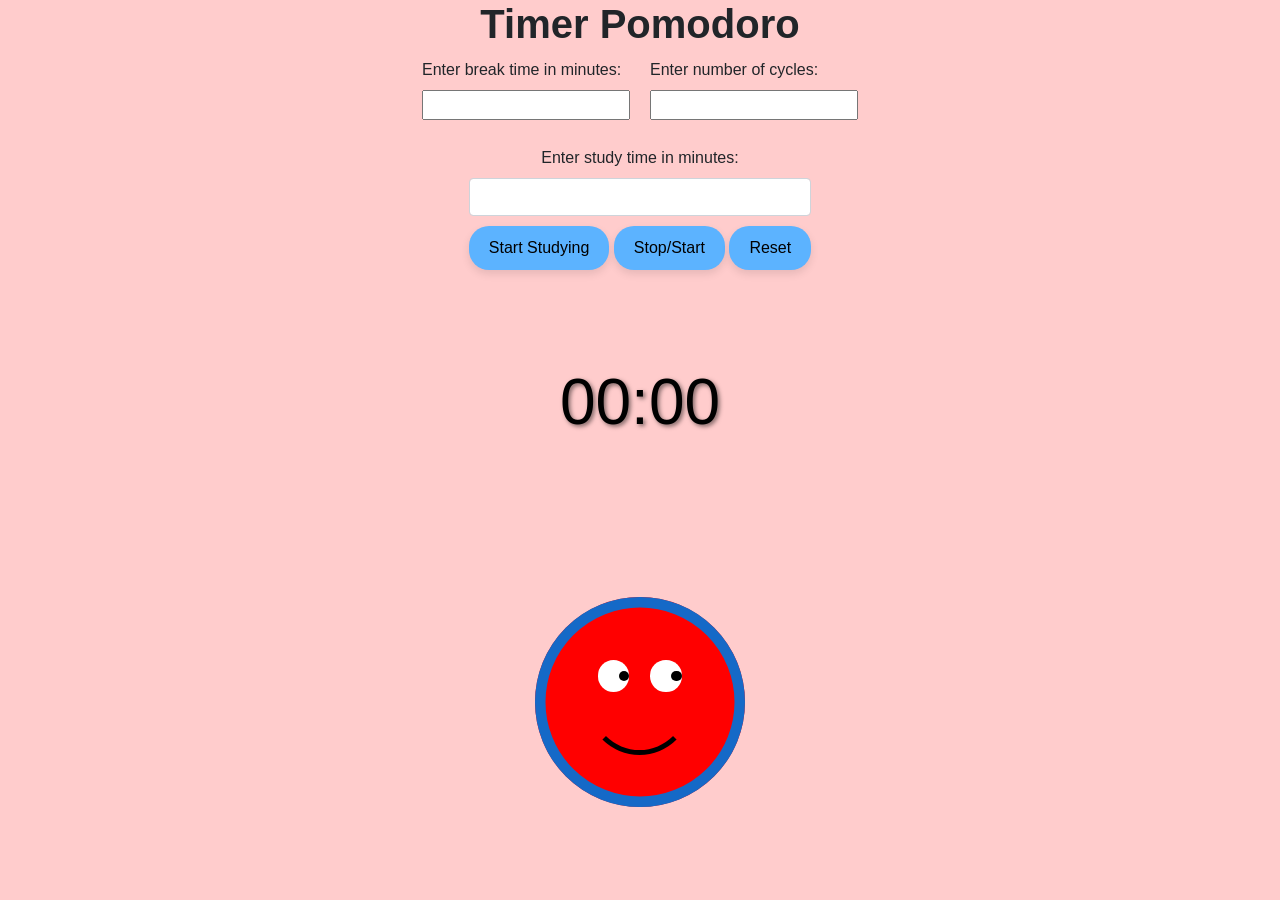
<file: index.html>
<!DOCTYPE html>
<html lang="en">
<head>
  <link href="https://stackpath.bootstrapcdn.com/bootstrap/4.5.2/css/bootstrap.min.css" rel="stylesheet">
    <meta charset="UTF-8">
    <meta name="viewport" content="width=device-width, initial-scale=1.0">
    <title>Pomodoro Study Timer</title>
    <link rel="stylesheet" type="text/css" href="timer_pomodoro.css">
</head>

<div class = "title-container">
  <h1> <b> Timer Pomodoro </b></h1>
</div>

<body>
  <div id="topSection" class="top-section">
    <div class="form-group left">
      <label for="breakTime">Enter break time in minutes:</label>
      <input type="number" id="breakTime" name="breakTime" min="1" required>
    </div>
    
    <div class="form-group right">
      <label for="cycleCount">Enter number of cycles:</label>
      <input type="number" id="cycleCount" name="cycleCount" min="1" required>
    </div>
  </div>
  
  <div id="mainSection" class="main-section text-center">
    <form id="studyForm2" class="mb-3">
      <label for="studyTime" class="form-label">Enter study time in minutes:</label>
      <input type="number" id="studyTime" name="studyTime" min="1" required class="form-control">
      <button type="submit" class="btn btn-custom">Start Studying</button>
      <button id="stopButton" class="btn btn-custom">Stop/Start</button>
      <button id="resetButton" class="btn btn-custom">Reset</button>  
    </form>
    
    <div id="clock" class="blob mx-auto my-3">
      <div class="timer" id="timerDisplay">00:00</div>
    </div>

    <div class="blob">
      <div class="emoji">
        <svg viewBox="0 0 200 200">
          <circle cx="100" cy="100" r="95" fill="transparent" stroke="#1569C7" stroke-width="10" stroke-dasharray="597" stroke-dashoffset="0" transform="rotate(-90 100 100)" />
        </svg>
        <div class="eye left"></div>
        <div class="eye right"></div>
        <div class="pupil left"></div>
        <div class="pupil right"></div>
        <div class="mouth"></div>
      </div>
    </div>
  </div>

    <script src="Timer_pomodoro.js"></script>

</body>
</html>
</file>
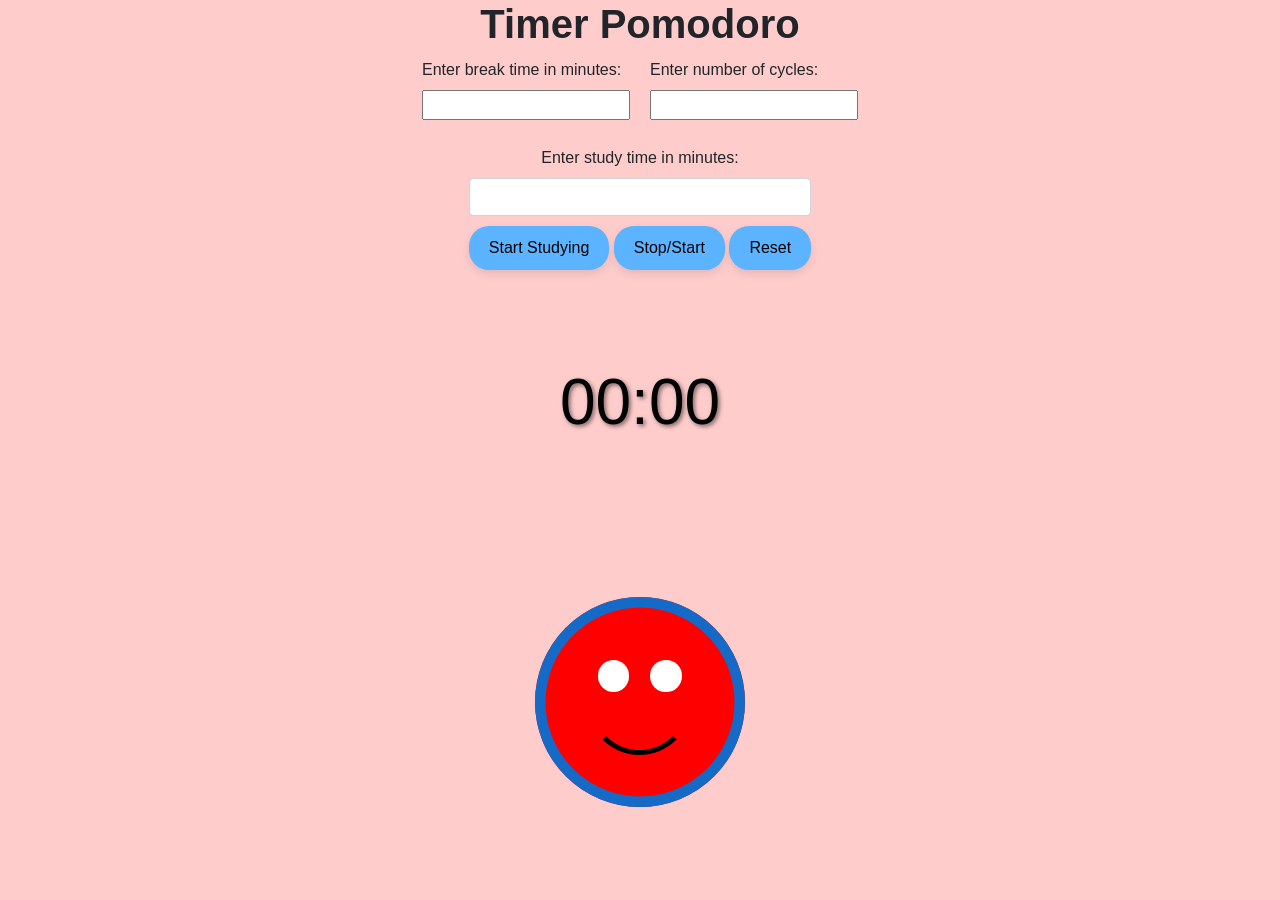
<file: timer_pomodoro.html>
<!DOCTYPE html>
<html lang="en">
<head>
  <link href="https://stackpath.bootstrapcdn.com/bootstrap/4.5.2/css/bootstrap.min.css" rel="stylesheet">
    <meta charset="UTF-8">
    <meta name="viewport" content="width=device-width, initial-scale=1.0">
    <title>Pomodoro Study Timer</title>
    <link rel="stylesheet" type="text/css" href="timer_pomodoro.css">
</head>

<div class = "title-container">
  <h1> <b> Timer Pomodoro </b></h1>
</div>

<body>
  <div id="topSection" class="top-section">
    <div class="form-group left">
      <label for="breakTime">Enter break time in minutes:</label>
      <input type="number" id="breakTime" name="breakTime" min="1" required>
    </div>
    
    <div class="form-group right">
      <label for="cycleCount">Enter number of cycles:</label>
      <input type="number" id="cycleCount" name="cycleCount" min="1" required>
    </div>
  </div>
  
  <div id="mainSection" class="main-section text-center">
    <form id="studyForm2" class="mb-3">
      <label for="studyTime" class="form-label">Enter study time in minutes:</label>
      <input type="number" id="studyTime" name="studyTime" min="1" required class="form-control">
      <button type="submit" class="btn btn-custom">Start Studying</button>
      <button id="stopButton" class="btn btn-custom">Stop/Start</button>
      <button id="resetButton" class="btn btn-custom">Reset</button>  
    </form>
    
    <div id="clock" class="blob mx-auto my-3">
      <div class="timer" id="timerDisplay">00:00</div>
    </div>

    <div class="blob">
      <div class="emoji">
        <svg viewBox="0 0 200 200">
          <circle cx="100" cy="100" r="95" fill="transparent" stroke="#1569C7" stroke-width="10" stroke-dasharray="597" stroke-dashoffset="0" transform="rotate(-90 100 100)" />
        </svg>
        <div class="eye left"></div>
        <div class="eye right"></div>
        <div class="mouth"></div>
        <div class="tear left"></div>
        <div class="tear right"></div>
      </div>
    </div>
  </div>

    <script src="Timer_pomodoro.js"></script>

</body>
</html>
</file>
<file: timer_pomodoro.css>
body {
    font-family: Arial, sans-serif;
    display: flex;
    justify-content: center;
    align-items: center;
    flex-direction: column;
    background-color: #ffcccc; 
    z-index: 2;
    overflow: auto;
  }

  title-container {
    font-family: Arial, sans-serif;
    display: flex;
    justify-content: center;
    align-items: center;
  }

  h1{
    margin:0; 
  }
  
  .top-section {
    display: flex;
    justify-content: space-between; 
    padding: 10px;
  }
  
  .form-group {
    display: flex;
    flex-direction: column; 
  }
  
  .form-group.left {
    margin-right: 10px; 
  }

  .form-group.right {
    margin-left: 10px; 
  }
  
  .main-section {
    position: relative;
    display: flex;
    flex-direction: column;
    align-items: center;
    justify-content: center;
  }
  

  #clock {
    width: 200px;
    height: 200px;
    display: flex;
    justify-content: center;
    align-items: center;
    margin-top: 10px;
  }

  .timer {
    font-size: 4em;
    z-index: 1;
    color: black;
    text-shadow: 2px 2px 4px rgba(0, 0, 0, 0.5); 
  }

  .blob {
    width: 300px; 
    height: 300px; 
    margin: 10% auto; 
    position: relative; 
    display: flex; 
    justify-content: center; 
    align-items: center; 
    transition: transform 1s; 
    background-size: cover; 
    z-index: 0; 
  }
  
  .emoji {
    width: 70%; 
    height: 70%;
    background-color: red;
    border-radius: 50%;
    position: relative;
    justify-content: center; 
    align-items: center; 
    padding: 10px;
  }
  
  .emoji svg {
    position: absolute;
    top: 0;
    left: 0;
    width: 100%;
    height: 100%;
  }

  .eye {
    width: 15%;
    height: 15%;
    background-color: white;
    border-radius: 50%;
    position: absolute;
    top: 30%;
  }
  
  .eye.left {
    left: 30%;
  }
  
  .eye.right {
    right: 30%;
  }

  .pupil{
    width: 5%;
    height: 5%;
    background: black;
    border-radius: 50%;
    position: absolute;
    top:35%; 
  }

  .pupil.left{
    left: 65%; 
  }

  .pupil.right{
    right:55%; 
  }
  
  .mouth {
    width: 50%;
    height: 50%;
    background: transparent;
    border-radius: 50%;
    position: absolute;
    bottom: 25%;
    left: 25%;
    border: 5px solid black; 
    border-color: transparent transparent black;
    transition: height 1s linear, border-radius 1s linear;
  }
  
  .btn-custom {
    background-color: #5CB3FF; 
    color: black; 
    border-radius: 20px; 
    padding: 10px 20px; 
    box-shadow: 0 4px 8px rgba(0, 0, 0, 0.1); 
    transition: all 0.2s; 
    border: none; 
    margin-top: 10px;
}

.btn-custom:hover {
    background-color: #5CB3FF; 
    box-shadow: 0 6px 12px rgba(0, 0, 0, 0.2); 
    transform: translateY(-2px); 
}
</file>
